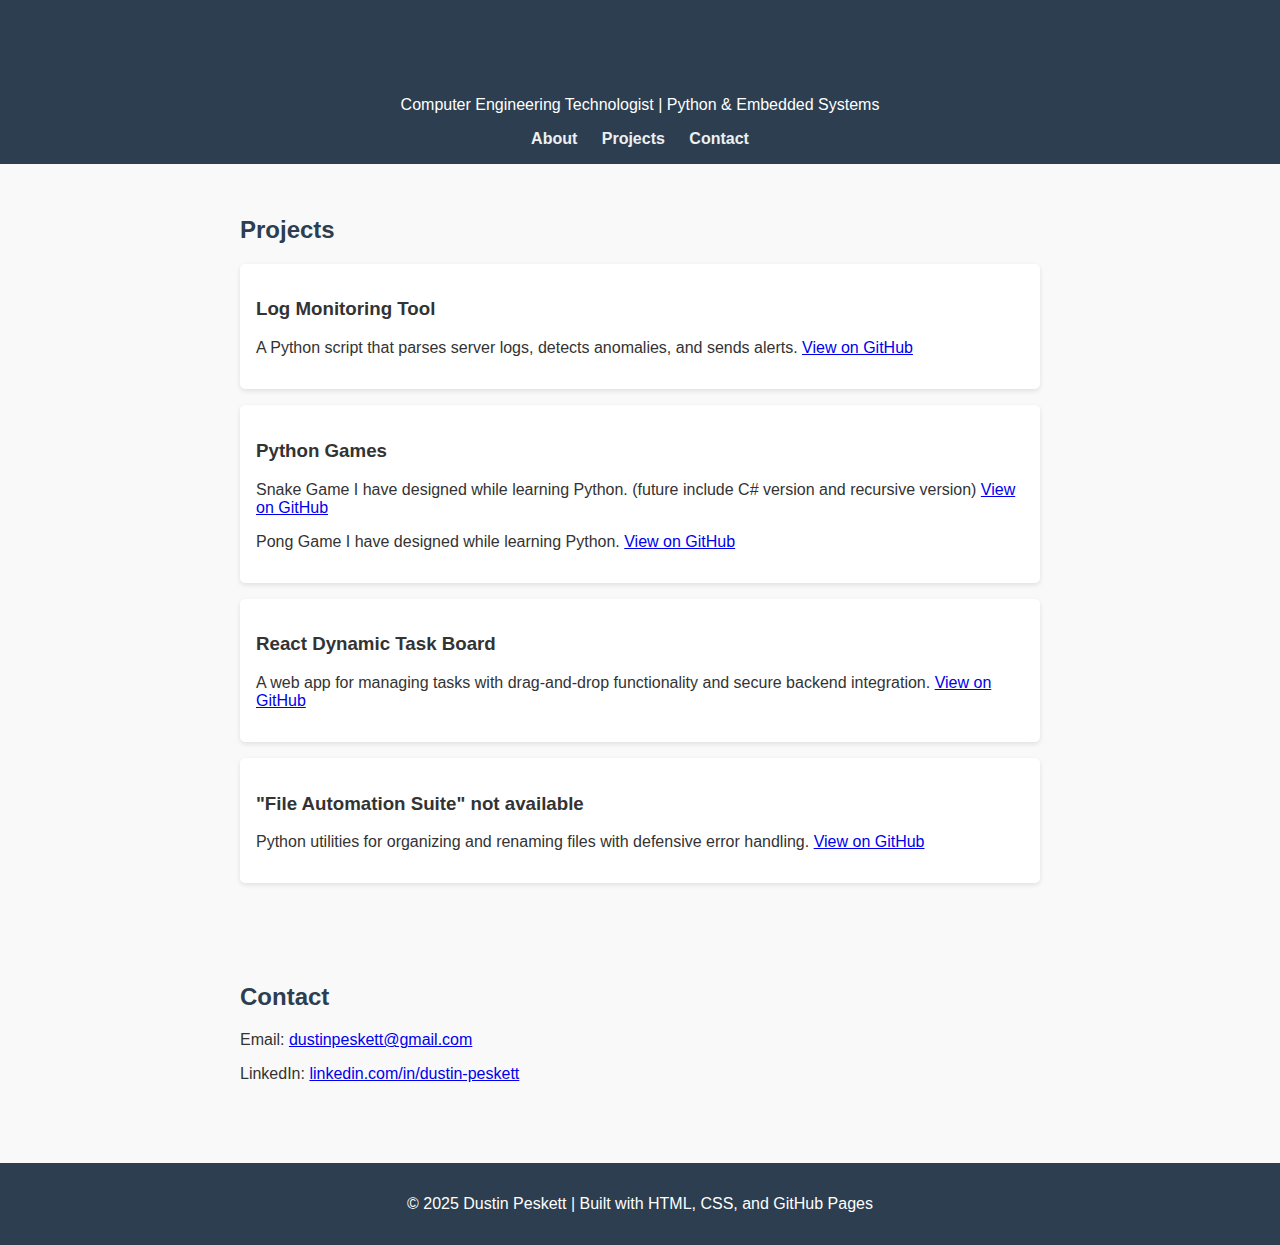
<file: index.html>
<!DOCTYPE html>
<html lang="en">

<head>
  <meta charset="UTF-8">
  <meta name="viewport" content="width=device-width, initial-scale=1.0">
  <title>Dustin Peskett | Portfolio</title>
  <link rel="stylesheet" href="styles.css">
</head>

<body>
  <header>
    <h1>Dustin Peskett</h1>
    <p>Computer Engineering Technologist | Python & Embedded Systems</p>
    <nav>
      <a href="me.html">About</a>
      <a href="#projects">Projects</a>
      <a href="#contact">Contact</a>
    </nav>
  </header>

 

  <section id="projects">
    <h2>Projects</h2>
    <div class="project">
      <h3>Log Monitoring Tool</h3>
      <p>A Python script that parses server logs, detects anomalies, and sends alerts.
        <a href="https://github.com/DPeskett/beta/tree/main/python/projects/log_monitor_dp" target="_blank">View on
          GitHub</a>
      </p>
    </div>
    <div class="project">
      <h3>Python Games</h3>
      <p>Snake Game I have designed while learning Python. (future include C# version and recursive version)
        <a href="https://github.com/DPeskett/beta/tree/main/python/projects/udemy_snake" target="_blank">View on
          GitHub</a>
      </p>
      <p>Pong Game I have designed while learning Python.
        <a href="https://github.com/DPeskett/beta/tree/main/python/projects/Pong" target="_blank">View on GitHub</a>
      </p>
    </div>
    <div class="project">
      <h3>React Dynamic Task Board</h3>
      <p>A web app for managing tasks with drag-and-drop functionality and secure backend integration.
        <a href="https://github.com/DPeskett/beta/tree/main/React/taskboard-frontend/src/" target="_blank">View on
          GitHub</a>
      </p>
    </div>
    <div class="project">
      <h3>"File Automation Suite" not available</h3>
      <p>Python utilities for organizing and renaming files with defensive error handling.
        <a href="https://github.com/DPeskett/file-automation" target="_blank">View on GitHub</a>
      </p>
    </div>
  </section>

  <section id="contact">
    <h2>Contact</h2>
    <p>Email: <a href="mailto:dustinpeskett@gmail.com">dustinpeskett@gmail.com</a></p>
    <p>LinkedIn: <a href="https://www.linkedin.com/in/dustin-peskett-090b592b6"
        target="_blank">linkedin.com/in/dustin-peskett</a></p>
  </section>

  <footer>
    <p>&copy; 2025 Dustin Peskett | Built with HTML, CSS, and GitHub Pages</p>
  </footer>
</body>

</html>
</file>
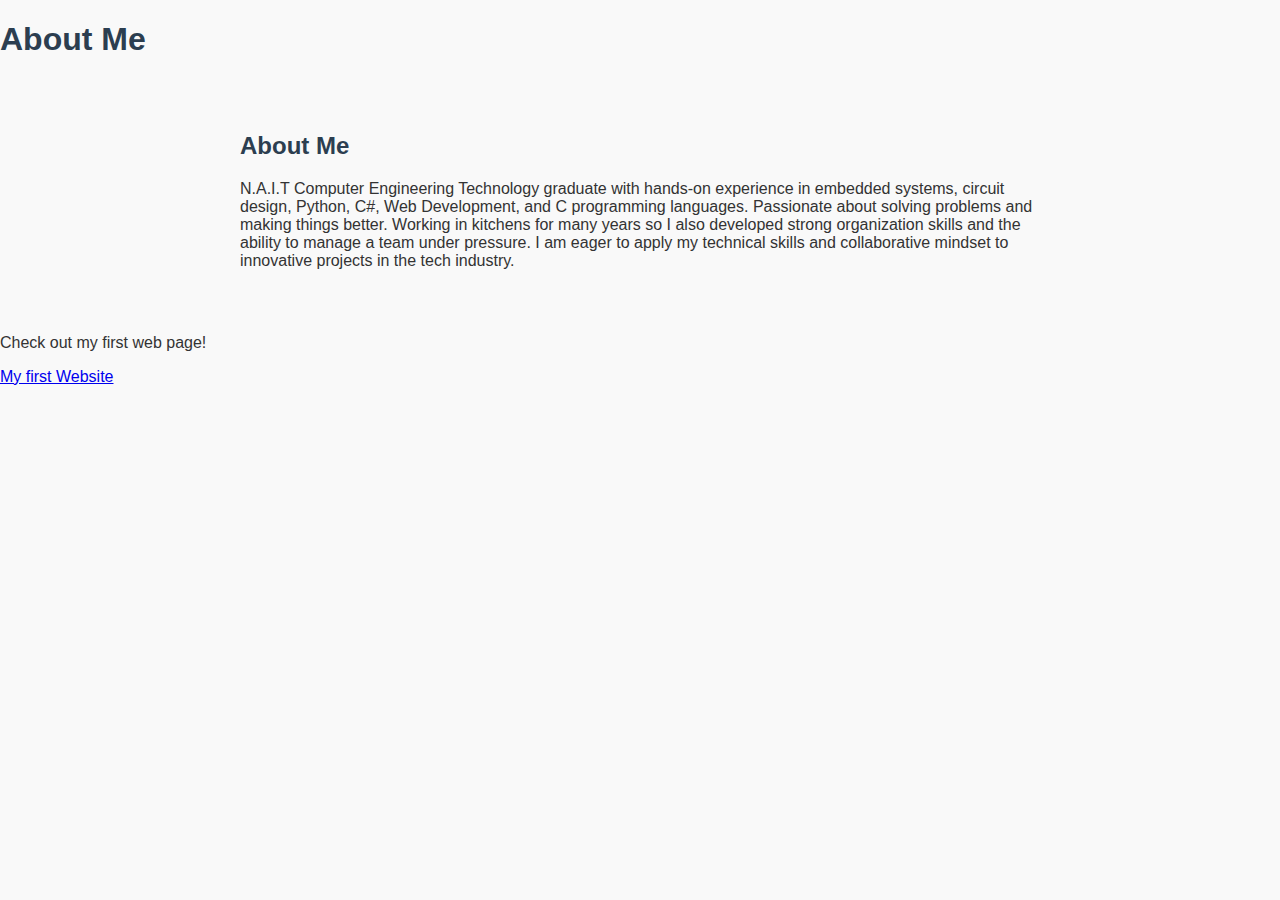
<file: me.html>
<!DOCTYPE html>
<html lang="en">
<head>
    <meta charset="UTF-8">
    <meta name="viewport" content="width=device-width, initial-scale=1.0">
    <link rel="stylesheet" href="styles.css">
    <title>About Me</title>
</head>
<body>
    <h1>About Me</h1>
     <section id="about">
    <h2>About Me</h2>
    <p>
      N.A.I.T Computer Engineering Technology graduate with hands-on experience in embedded systems,
      circuit design, Python, C#, Web Development, and C programming languages. Passionate about 
      solving problems and making things better. Working in kitchens for many years so I also developed
      strong organization skills and the ability to manage a team under pressure. I am eager to apply
      my technical skills and collaborative mindset to innovative projects in the tech industry.


    </p>
  </section>
    <p>Check out my first web page!</p>
    <a href="http://thor.cnt.sast.ca/~dpeskett1t1241/cmpe2000/" target="_blank" rel="noopener noreferrer">My first Website</a>
</body>
</html>
</file>
<file: styles.css>
.title{
    font-size: 2em;
    color: #333;
    text-align: center;
    margin-top: 20px;
}
body {
      font-family: Arial, sans-serif;
      margin: 0;
      padding: 0;
      background: #f9f9f9;
      color: #333;
    }
    header {
      background: #2c3e50;
      color: white;
      padding: 1rem;
      text-align: center;
    }
    nav {
      margin-top: 0.5rem;
    }
    nav a {
      color: #ecf0f1;
      margin: 0 10px;
      text-decoration: none;
      font-weight: bold;
    }
    nav a:hover {
      text-decoration: underline;
    }
    section {
      padding: 2rem;
      max-width: 800px;
      margin: auto;
    }
    h1, h2 {
      color: #2c3e50;
    }
    .project {
      background: white;
      padding: 1rem;
      margin-bottom: 1rem;
      border-radius: 5px;
      box-shadow: 0 2px 5px rgba(0,0,0,0.1);
    }
    footer {
      background: #2c3e50;
      color: white;
      text-align: center;
      padding: 1rem;
      margin-top: 2rem;
    }
</file>
